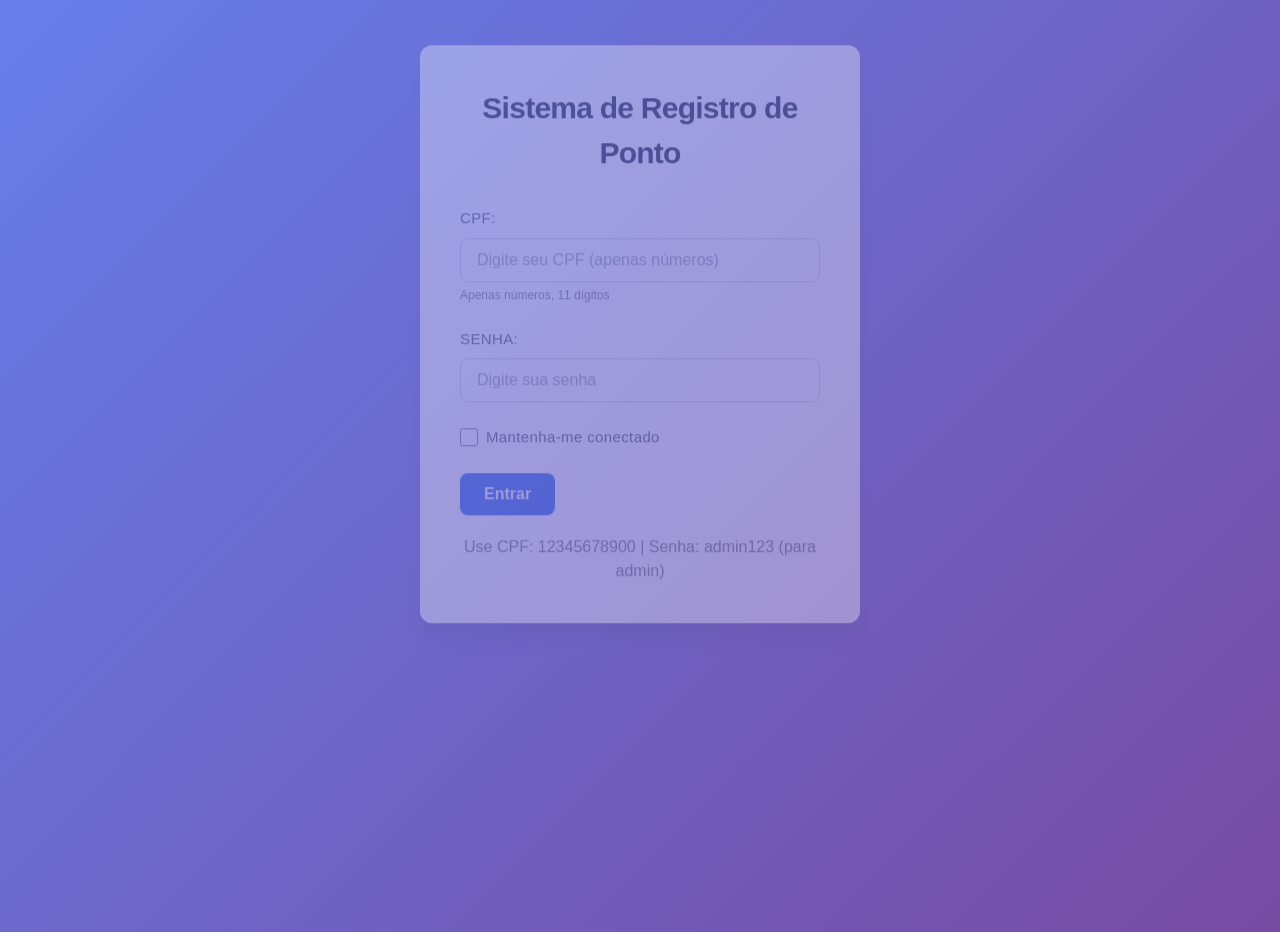
<file: FRONT-END/index.html>
<!DOCTYPE html>
<html lang="pt-br">

<head>
    <meta charset="UTF-8">
    <meta name="viewport" content="width=device-width, initial-scale=1.0">
    <title>Sistema de Ponto</title>
    <meta http-equiv="refresh" content="0; url=login.html">
</head>

<body>
    <p>Redirecionando para página de login...</p>
</body>

</html>
</file>
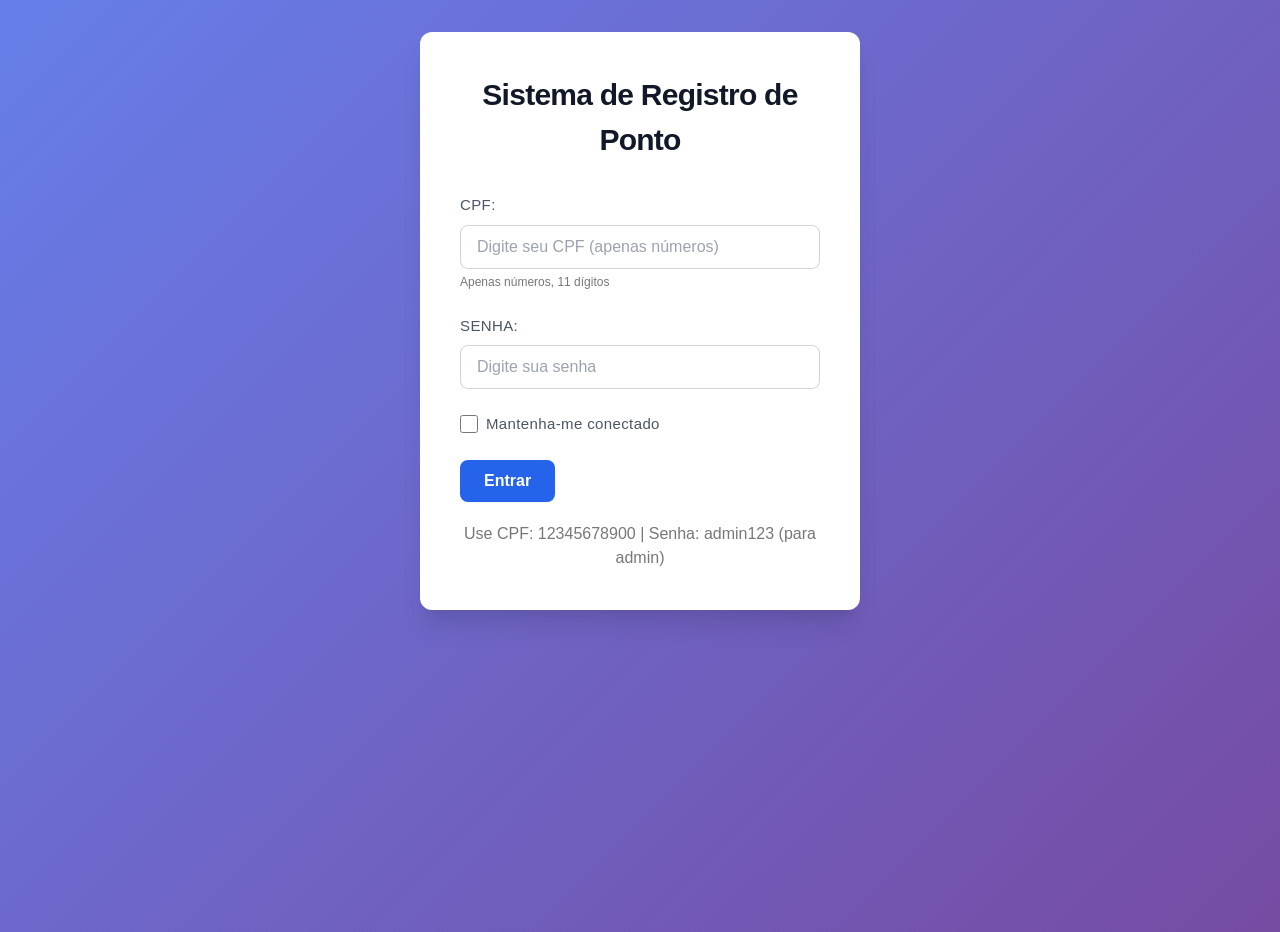
<file: FRONT-END/dashboard.html>
<!DOCTYPE html>
<html lang="pt-br">

<head>
    <meta charset="UTF-8">
    <meta name="viewport" content="width=device-width, initial-scale=1.0">
    <title>Dashboard - Sistema de Ponto</title>
    <link rel="stylesheet" href="styles/style.css">
    <link rel="stylesheet" href="https://cdnjs.cloudflare.com/ajax/libs/font-awesome/6.0.0/css/all.min.css">
    <style>
        .employee-actions {
            display: flex;
            gap: 0.5rem;
            align-items: center;
        }

        .dashboard-container .header h1 {
            color: #1e1e1e !important;
            font-size: 1.8rem;
            font-weight: 600;
            letter-spacing: -0.5px;
            margin: 0;
            background: none !important;
            -webkit-text-fill-color: #1e1e1e !important;
            background-clip: unset !important;
            text-shadow: none !important;
        }

        .btn-icon {
            width: 36px;
            height: 36px;
            border-radius: var(--radius-md);
            border: none;
            background: transparent;
            color: var(--gray-500);
            cursor: pointer;
            display: inline-flex;
            align-items: center;
            justify-content: center;
            transition: all 0.2s;
        }

        .btn-icon:hover {
            background: var(--gray-100);
            transform: translateY(-2px);
        }

        .btn-icon.edit:hover {
            color: var(--primary);
            background: var(--primary-light);
        }

        .btn-icon.delete:hover {
            color: var(--danger);
            background: #fee2e2;
        }

        .btn-icon i {
            font-size: 1.1rem;
        }

        .edit-modal-content {
            max-width: 600px;
        }

        .edit-form {
            display: grid;
            gap: 1rem;
            margin: 1.5rem 0;
        }

        .edit-form .form-group {
            margin-bottom: 0;
        }

        .edit-form label {
            font-size: 0.875rem;
            color: var(--text-secondary);
            margin-bottom: 0.25rem;
        }

        .edit-form input {
            padding: 0.625rem;
            border: 1px solid var(--gray-300);
            border-radius: var(--radius-md);
            width: 100%;
        }

        .edit-form input:focus {
            border-color: var(--primary);
            outline: none;
            box-shadow: 0 0 0 3px rgba(37, 99, 235, 0.1);
        }

        .modal-buttons {
            display: flex;
            gap: 1rem;
            justify-content: flex-end;
            margin-top: 1.5rem;
        }

        .modal-buttons button {
            padding: 0.625rem 1.5rem;
            border-radius: var(--radius-md);
            font-weight: 600;
            cursor: pointer;
            transition: all 0.2s;
        }

        .btn-save {
            background: var(--primary);
            color: white;
            border: none;
        }

        .btn-save:hover {
            background: var(--primary-dark);
        }

        .btn-cancel {
            background: white;
            color: var(--gray-600);
            border: 1px solid var(--gray-300);
        }

        .btn-cancel:hover {
            background: var(--gray-100);
        }

        .confirm-modal-content {
            max-width: 400px;
            text-align: center;
        }

        .confirm-icon {
            font-size: 3rem;
            color: var(--warning);
            margin-bottom: 1rem;
        }

        .confirm-message {
            font-size: 1.125rem;
            color: var(--text-primary);
            margin-bottom: 0.5rem;
            font-weight: 600;
        }

        .confirm-submessage {
            color: var(--text-secondary);
            margin-bottom: 2rem;
        }

        .confirm-buttons {
            display: flex;
            gap: 1rem;
            justify-content: center;
        }

        .btn-confirm-delete {
            background: var(--danger);
            color: white;
            border: none;
            padding: 0.75rem 2rem;
            border-radius: var(--radius-md);
            font-weight: 600;
            cursor: pointer;
            transition: all 0.2s;
        }

        .btn-confirm-delete:hover {
            background: #dc2626;
            transform: translateY(-2px);
        }

        .btn-confirm-cancel {
            background: var(--gray-200);
            color: var(--text-primary);
            border: none;
            padding: 0.75rem 2rem;
            border-radius: var(--radius-md);
            font-weight: 600;
            cursor: pointer;
            transition: all 0.2s;
        }

        .btn-confirm-cancel:hover {
            background: var(--gray-300);
        }

        .dashboard-container {
            max-width: 1200px;
            width: 95%;
            margin: 20px auto;
        }

        .header h1 {
            background: linear-gradient(135deg, #2563eb 0%, #10b981 100%);
            -webkit-background-clip: text;
            -webkit-text-fill-color: transparent;
            background-clip: text;
        }

        .user-role {
            background: #60a5fa;
            color: #1e40af;
        }

        .clock-in-section {
            text-align: center;
            margin: 2rem 0;
            padding: 2rem;
            background: transparent;
            border: 2px solid white;
            border-radius: 30px;
            box-shadow: none;
        }

        .clock-in-section {
            text-align: center;
            margin: 2rem 0 1rem 0;
            padding: 2.5rem 1rem;
            background: linear-gradient(145deg,
                    #1a1a1a 0%,
                    #2d2d2d 30%,
                    #404040 60%,
                    #5c5c5c 100%);
            border-radius: 20px;
            box-shadow:
                0 10px 30px rgba(0, 0, 0, 0.4),
                inset 0 1px 3px rgba(255, 255, 255, 0.1);
            position: relative;
            overflow: hidden;
        }

        @keyframes shine {
            0% {
                left: -50%;
            }

            25% {
                left: 100%;
            }

            100% {
                left: 100%;
            }
        }

        .btn-clock-in {
            width: 200px;
            height: 200px;
            border-radius: 50%;
            background: white;
            color: #2563eb;
            font-size: 24px;
            font-weight: bold;
            border: none;
            cursor: pointer;
            box-shadow: 0 10px 30px rgba(0, 0, 0, 0.2);
            transition: all 0.3s;
            margin: 20px auto;
            display: block;
        }

        .btn-clock-in:hover {
            transform: scale(1.05);
            box-shadow: 0 15px 35px rgba(37, 99, 235, 0.3);
            color: #10b981;
        }

        .btn-clock-in:active {
            transform: scale(0.95);
        }

        .records-table th {
            background: #2563eb;
        }

        .admin-section {
            background: #f9fafb;
            border: 1px solid #e5e7eb;
        }

        .admin-form {
            background: white;
            border: 1px solid #e5e7eb;
        }

        .modal-header h2 {
            color: #2563eb;
        }

        .record-details strong {
            color: #111827;
        }

        .record-details span {
            color: #2563eb;
            font-weight: 600;
        }

        .employees-grid {
            display: grid;
            grid-template-columns: repeat(auto-fill, minmax(300px, 1fr));
            gap: 1rem;
            margin-top: 1rem;
        }

        .employee-card {
            background: white;
            border: 1px solid #e5e7eb;
            border-radius: 0.75rem;
            padding: 1rem;
            transition: all 0.2s;
        }

        .employee-card:hover {
            box-shadow: 0 10px 15px -3px rgba(0, 0, 0, 0.1);
            border-color: #60a5fa;
        }

        .employee-header {
            display: flex;
            justify-content: space-between;
            align-items: center;
            margin-bottom: 0.5rem;
        }

        .employee-name {
            font-weight: 600;
            color: #111827;
            font-size: 1.125rem;
        }

        .employee-badge {
            background: #60a5fa;
            color: #1e40af;
            padding: 0.25rem 0.75rem;
            border-radius: 9999px;
            font-size: 0.75rem;
            font-weight: 600;
        }

        .employee-details {
            color: #6b7280;
            font-size: 0.875rem;
            margin-bottom: 0.5rem;
        }

        .employee-stats {
            display: flex;
            gap: 1rem;
            border-top: 1px solid #e5e7eb;
            padding-top: 0.5rem;
            margin-top: 0.5rem;
        }

        .stat {
            flex: 1;
            text-align: center;
        }

        .stat-value {
            font-weight: 700;
            color: #2563eb;
            font-size: 1.125rem;
        }

        .stat-label {
            color: #6b7280;
            font-size: 0.75rem;
            text-transform: uppercase;
        }

        .current-location {
            background: var(--gray-50);
            padding: 1rem;
            border-radius: var(--radius-md);
            font-size: 0.875rem;
            color: var(--text-secondary);
            display: flex;
            flex-direction: column;
            align-items: center;
            gap: 0.5rem;
        }

        .current-location i {
            color: var(--primary);
            font-size: 1.2rem;
        }

        .current-location .coord-value {
            font-weight: 600;
            color: var(--text-primary);
        }

        .current-location .coord-sep {
            color: var(--text-tertiary);
            margin: 0 -0.25rem;
        }

        .btn-small {
            background: var(--primary);
            color: white;
            border: none;
            border-radius: var(--radius-sm);
            padding: 0.35rem 0.75rem;
            font-size: 0.8rem;
            cursor: pointer;
            display: inline-flex;
            align-items: center;
            gap: 0.25rem;
            margin-left: auto;
            transition: all 0.2s;
        }

        .btn-small:hover {
            background: var(--primary-dark);
        }

        .form-row {
            display: flex;
            align-items: center;
            gap: 1rem;
        }

        .form-row label {
            width: 100px;
            margin-bottom: 0;
            font-weight: 600;
            color: var(--text-secondary);
        }

        .form-row input {
            flex: 1;
            padding: 0.75rem;
            border: 1px solid var(--gray-300);
            border-radius: var(--radius-md);
        }

        .perimeter-row {
            display: flex;
            align-items: center;
            gap: 1rem;
            padding: 1rem;
            background: var(--gray-50);
            border-radius: var(--radius-md);
        }

        .perimeter-row label {
            display: flex;
            align-items: center;
            gap: 0.5rem;
            font-weight: 600;
            color: var(--text-secondary);
        }

        .perimeter-row input {
            width: 100px;
            padding: 0.5rem;
            border: 1px solid var(--gray-300);
            border-radius: var(--radius-md);
            text-align: center;
        }
    </style>
</head>

<body>
    <div class="dashboard-container">
        <div class="header">
            <h1>Sistema de Registro de Ponto</h1>

            <div id="locationConfig" class="location-config" style="display: none;">
                <button class="location-btn" onclick="openLocationModal()">
                    <i class="fas fa-map-marker-alt"></i>
                    <span>Configurar local</span>
                </button>
                <div id="currentCoords" class="location-coords">
                    <i class="fas fa-map-pin"></i> Não configurado
                </div>
            </div>

            <div class="user-info">
                <span class="user-name" id="userName">Carregando...</span>
                <span class="user-role" id="userRole">Carregando...</span>
                <button class="btn btn-logout" onclick="logout()">Sair</button>
            </div>
        </div>

        <div id="loading" class="loading">
            <div class="spinner"></div>
            <p>Carregando...</p>
        </div>

        <div id="mainContent" style="display: none;">

            <div class="clock-in-section">
                <button class="btn-clock-in" onclick="registerTimeRecordWithLocation()">
                    <i class="fas fa-clock"></i>
                    <span>Registrar<br>Ponto</span>
                </button>
            </div>

            <div class="search-section">
                <h2>Buscar Registros</h2>
                <div class="search-box">
                    <input type="text" id="searchDate" placeholder="Data (dd/mm/aaaa)">
                    <button class="btn" onclick="searchRecords()">Buscar</button>
                    <button class="btn btn-secondary" onclick="loadRecords(true)">Limpar</button>
                </div>
            </div>

            <h2>Últimos Registros</h2>
            <div id="recordsList">
                <table class="records-table">
                    <thead>
                        <tr>
                            <th>Data</th>
                            <th>Hora</th>
                            <th>Dia da Semana</th>
                            <th>Funcionário</th>
                            <th>Empresa</th>
                        </tr>
                    </thead>
                    <tbody id="recordsBody">
                        <tr>
                            <td colspan="5" style="text-align: center;">Nenhum registro encontrado</td>
                        </tr>
                    </tbody>
                </table>
            </div>

            <div id="loadingMore" class="loading-more hidden">
                Carregando mais registros...
            </div>

            <div id="adminSection" class="admin-section hidden">
                <h3>Área do Administrador</h3>
                <h4>Cadastrar Novo Funcionário</h4>
                <div class="admin-form">
                    <input type="text" id="newCpf" placeholder="CPF (11 dígitos)">
                    <input type="text" id="newName" placeholder="Nome completo">
                    <input type="text" id="newPis" placeholder="PIS (11 dígitos)">
                    <input type="password" id="newPassword" placeholder="Senha">
                    <input type="text" id="newCompanyName" placeholder="Nome da empresa">
                    <input type="text" id="newCompanyCnpj" placeholder="CNPJ (14 dígitos)">
                    <button class="btn btn-secondary" onclick="registerEmployee()">Cadastrar</button>
                </div>

                <h4>Lista de Funcionários</h4>
                <div id="employeesList">
                </div>
            </div>
        </div>
    </div>

    <div id="recordModal" class="modal">
        <div class="modal-content">
            <div class="modal-header">
                <h2>Registro de Ponto</h2>
                <span class="close-btn" onclick="closeModal()">&times;</span>
            </div>
            <div id="recordDetails" class="record-details">
                <p><strong>Funcionário:</strong> <span id="modalEmployeeName"></span></p>
                <p><strong>PIS:</strong> <span id="modalEmployeePis"></span></p>
                <p><strong>Empresa:</strong> <span id="modalCompanyName"></span></p>
                <p><strong>CNPJ:</strong> <span id="modalCompanyCnpj"></span></p>
                <p><strong>Data:</strong> <span id="modalDate"></span></p>
                <p><strong>Hora:</strong> <span id="modalTime"></span></p>
                <p><strong>Dia da semana:</strong> <span id="modalDayOfWeek"></span></p>
            </div>
            <button class="btn" onclick="closeModal()">Fechar</button>
        </div>
    </div>
    <div id="editEmployeeModal" class="modal">
        <div class="modal-content edit-modal-content">
            <div class="modal-header">
                <h2>Editar Funcionário</h2>
                <span class="close-btn" onclick="closeEditModal()">&times;</span>
            </div>
            <div class="edit-form">
                <input type="hidden" id="editEmployeeId">

                <div class="form-group">
                    <label for="editCpf">CPF:</label>
                    <input type="text" id="editCpf" maxlength="11" placeholder="Apenas números">
                </div>

                <div class="form-group">
                    <label for="editName">Nome completo:</label>
                    <input type="text" id="editName" placeholder="Nome do funcionário">
                </div>

                <div class="form-group">
                    <label for="editPis">PIS:</label>
                    <input type="text" id="editPis" maxlength="11" placeholder="Apenas números">
                </div>

                <div class="form-group">
                    <label for="editPassword">Nova senha (deixe em branco para não alterar):</label>
                    <input type="password" id="editPassword" placeholder="********">
                </div>

                <div class="form-group">
                    <label for="editCompanyName">Nome da empresa:</label>
                    <input type="text" id="editCompanyName" placeholder="Empresa">
                </div>

                <div class="form-group">
                    <label for="editCompanyCnpj">CNPJ:</label>
                    <input type="text" id="editCompanyCnpj" maxlength="14" placeholder="Apenas números">
                </div>
            </div>
            <div class="modal-buttons">
                <button class="btn-cancel" onclick="closeEditModal()">Cancelar</button>
                <button class="btn-save" onclick="updateEmployee()">Salvar alterações</button>
            </div>
        </div>
    </div>

    <div id="confirmDeleteModal" class="modal">
        <div class="modal-content confirm-modal-content">
            <div class="confirm-icon">
                <i class="fas fa-exclamation-triangle"></i>
            </div>
            <div class="confirm-message" id="confirmMessage">Tem certeza?</div>
            <div class="confirm-submessage" id="confirmSubmessage">Esta ação não pode ser desfeita.</div>
            <div class="confirm-buttons">
                <button class="btn-confirm-cancel" onclick="closeConfirmModal()">Cancelar</button>
                <button class="btn-confirm-delete" id="confirmDeleteBtn">Excluir</button>
            </div>
        </div>
    </div>

    <div id="locationModal" class="modal">
        <div class="modal-content location-modal-content">
            <div class="modal-header">
                <h2><i class="fas fa-map-marker-alt" style="margin-right: 0.5rem;"></i> Configurar Localização</h2>
                <span class="close-btn" onclick="closeLocationModal()">&times;</span>
            </div>

            <div class="location-form">

                <div class="form-row">
                    <label for="latitude">Latitude:</label>
                    <input type="number" id="latitude" step="any" placeholder="Ex: -23.550520" required>
                </div>

                <div class="form-row">
                    <label for="longitude">Longitude:</label>
                    <input type="number" id="longitude" step="any" placeholder="Ex: -46.633308" required>
                </div>

                <div class="perimeter-row">
                    <label for="perimeter">
                        <i class="fas fa-ruler"></i> Perímetro permitido:
                    </label>
                    <input type="number" id="perimeter" min="1" max="1000" value="20" required>
                    <span>metros</span>
                </div>

                <div class="modal-buttons">
                    <button class="btn-cancel" onclick="closeLocationModal()">Cancelar</button>
                    <button class="btn-save" onclick="saveLocationConfig()">
                        <i class="fas fa-save"></i> Salvar
                    </button>
                </div>
            </div>
        </div>
    </div>

    <script src="scripts/api.js"></script>
    <script src="scripts/dashboard.js"></script>
</body>

</html>
</file>
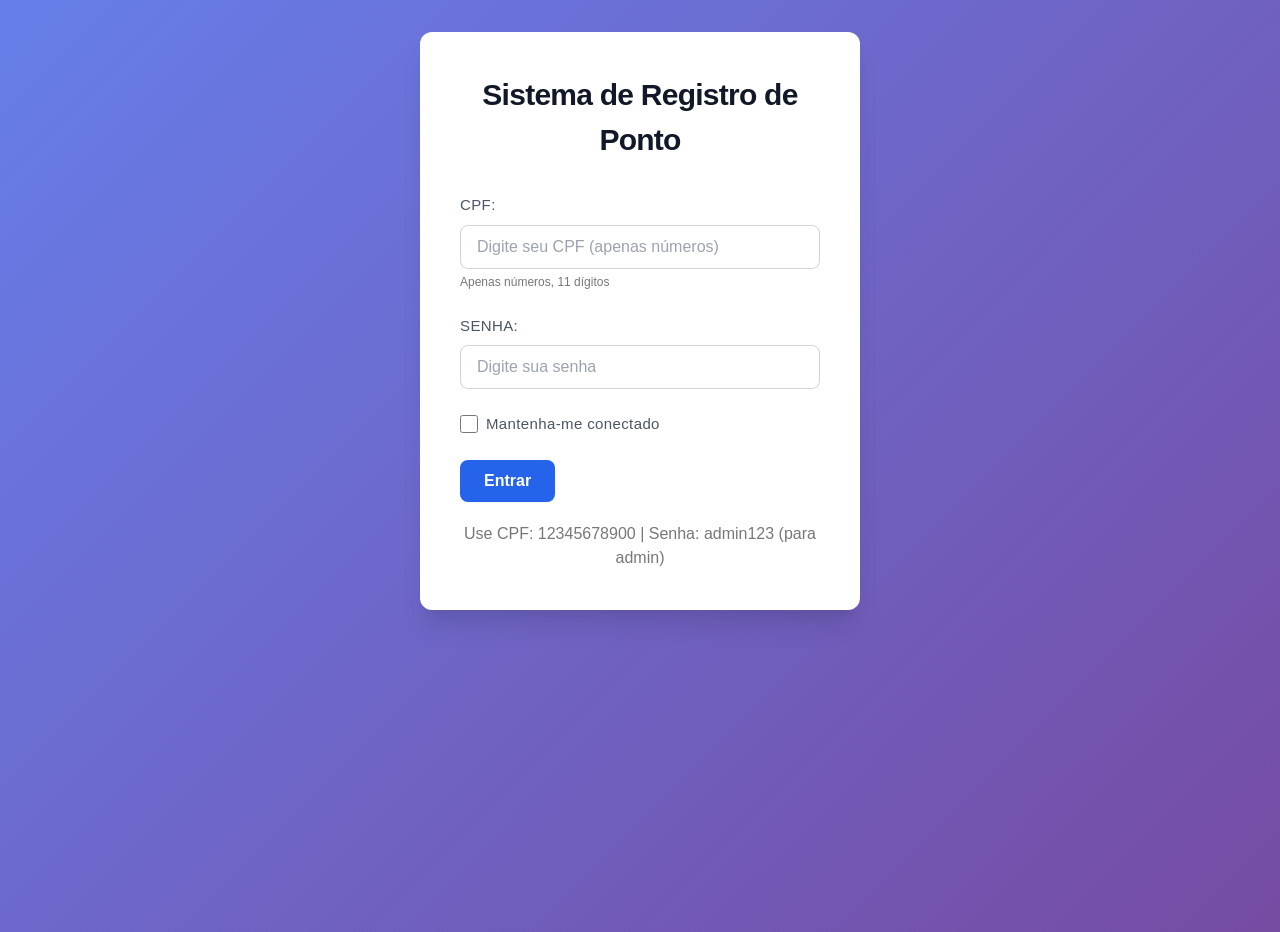
<file: FRONT-END/login.html>
<!DOCTYPE html>
<html lang="pt-br">

<head>
    <meta charset="UTF-8">
    <meta name="viewport" content="width=device-width, initial-scale=1.0">
    <title>Login - Sistema de Ponto</title>
    <link rel="stylesheet" href="styles/style.css">
</head>

<body>
    <div class="container">
        <h1>Sistema de Registro de Ponto</h1>

        <div id="alert" class="alert"></div>

        <form id="loginForm">
            <div class="form-group">
                <label for="cpf">CPF:</label>
                <input type="text" id="cpf" name="cpf" placeholder="Digite seu CPF (apenas números)" maxlength="11"
                    required>
                <small style="color: #777;">Apenas números, 11 dígitos</small>
            </div>

            <div class="form-group">
                <label for="password">Senha:</label>
                <input type="password" id="password" name="password" placeholder="Digite sua senha" required>
            </div>

            <div class="remember-me">
                <input type="checkbox" id="rememberMe" name="rememberMe">
                <label for="rememberMe">Mantenha-me conectado</label>
            </div>

            <div id="loading" class="loading">
                <div class="spinner"></div>
                <p style="margin-top: 10px;">Autenticando...</p>
            </div>

            <button type="submit" class="btn" id="btnLogin">Entrar</button>
        </form>

        <p style="text-align: center; margin-top: 20px; color: #777;">
            Use CPF: 12345678900 | Senha: admin123 (para admin)
        </p>
    </div>

    <script src="scripts/api.js"></script>
    <script src="scripts/auth.js"></script>
</body>

</html>
</file>
<file: FRONT-END/styles/style.css>
:root {
    --primary: #2563eb;
    --primary-dark: #1d4ed8;
    --primary-light: #60a5fa;
    --secondary: #10b981;
    --secondary-dark: #059669;
    --accent: #f59e0b;
    --danger: #ef4444;
    --warning: #f59e0b;
    --success: #10b981;

    --gray-50: #f9fafb;
    --gray-100: #f3f4f6;
    --gray-200: #e5e7eb;
    --gray-300: #d1d5db;
    --gray-400: #9ca3af;
    --gray-500: #6b7280;
    --gray-600: #4b5563;
    --gray-700: #374151;
    --gray-800: #1f2937;
    --gray-900: #111827;
    --text-primary: #111827;
    --text-secondary: #4b5563;
    --text-tertiary: #6b7280;
    --text-light: #f9fafb;

    --shadow-sm: 0 1px 2px 0 rgba(0, 0, 0, 0.05);
    --shadow-md: 0 4px 6px -1px rgba(0, 0, 0, 0.1), 0 2px 4px -1px rgba(0, 0, 0, 0.06);
    --shadow-lg: 0 10px 15px -3px rgba(0, 0, 0, 0.1), 0 4px 6px -2px rgba(0, 0, 0, 0.05);
    --shadow-xl: 0 20px 25px -5px rgba(0, 0, 0, 0.1), 0 10px 10px -5px rgba(0, 0, 0, 0.04);

    --radius-sm: 0.375rem;
    --radius-md: 0.5rem;
    --radius-lg: 0.75rem;
    --radius-xl: 1rem;
    --radius-full: 9999px;
}

* {
    margin: 0;
    padding: 0;
    box-sizing: border-box;
}

html {
    font-size: 16px;
}

body {
    font-family: 'Inter', -apple-system, BlinkMacSystemFont, 'Segoe UI', Roboto, sans-serif;
    background: linear-gradient(135deg, #667eea 0%, #764ba2 100%);
    min-height: 100vh;
    color: var(--text-primary);
    line-height: 1.5;
    -webkit-font-smoothing: antialiased;
    -moz-osx-font-smoothing: grayscale;
}

.container {
    background-color: white;
    border-radius: var(--radius-lg);
    box-shadow: var(--shadow-xl);
    padding: 2.5rem;
    width: 100%;
    max-width: 440px;
    margin: 2rem auto;
    animation: slideUp 0.3s ease-out;
}

@keyframes slideUp {
    from {
        opacity: 0;
        transform: translateY(20px);
    }

    to {
        opacity: 1;
        transform: translateY(0);
    }
}

h1 {
    text-align: center;
    color: var(--text-primary);
    margin-bottom: 2rem;
    font-size: 1.875rem;
    font-weight: 700;
    letter-spacing: -0.025em;
}

h2 {
    color: var(--text-primary);
    margin-bottom: 1.5rem;
    font-size: 1.5rem;
    font-weight: 600;
    letter-spacing: -0.025em;
}

h3 {
    color: var(--text-primary);
    margin-bottom: 1rem;
    font-size: 1.25rem;
    font-weight: 600;
}

.form-group {
    margin-bottom: 1.5rem;
}

label {
    display: block;
    margin-bottom: 0.5rem;
    color: var(--text-secondary);
    font-weight: 500;
    font-size: 0.9375rem;
    text-transform: uppercase;
    letter-spacing: 0.025em;
}

input,
select,
textarea {
    width: 100%;
    padding: 0.75rem 1rem;
    border: 1px solid var(--gray-300);
    border-radius: var(--radius-md);
    font-size: 1rem;
    transition: all 0.2s;
    background-color: white;
    color: var(--text-primary);
}

input:focus,
select:focus,
textarea:focus {
    outline: none;
    border-color: var(--primary);
    box-shadow: 0 0 0 3px rgba(37, 99, 235, 0.1);
}

input::placeholder {
    color: var(--gray-400);
}

small {
    display: block;
    margin-top: 0.25rem;
    color: var(--text-tertiary);
    font-size: 0.75rem;
}

.btn {
    display: inline-flex;
    align-items: center;
    justify-content: center;
    padding: 0.75rem 1.5rem;
    background: var(--primary);
    color: white;
    border: none;
    border-radius: var(--radius-md);
    font-size: 1rem;
    font-weight: 600;
    cursor: pointer;
    transition: all 0.2s;
    text-decoration: none;
    gap: 0.5rem;
    box-shadow: var(--shadow-sm);
}

.btn:hover {
    background: var(--primary-dark);
    transform: translateY(-1px);
    box-shadow: var(--shadow-md);
}

.btn:active {
    transform: translateY(0);
    box-shadow: var(--shadow-sm);
}

.btn:disabled {
    opacity: 0.5;
    cursor: not-allowed;
    pointer-events: none;
}

.btn-primary {
    background: var(--primary);
}

.btn-primary:hover {
    background: var(--primary-dark);
}

.btn-secondary {
    background: var(--secondary);
}

.btn-secondary:hover {
    background: var(--secondary-dark);
}

.btn-danger {
    background: var(--danger);
}

.btn-danger:hover {
    background: #dc2626;
}

.btn-outline {
    background: transparent;
    border: 1px solid var(--gray-300);
    color: var(--text-primary);
}

.btn-outline:hover {
    background: var(--gray-100);
    border-color: var(--gray-400);
    transform: translateY(-1px);
}

.btn-large {
    width: 200px;
    height: 200px;
    border-radius: var(--radius-full);
    font-size: 1.5rem;
    font-weight: 700;
    background: var(--secondary);
    box-shadow: var(--shadow-xl);
}

.btn-large:hover {
    background: var(--secondary-dark);
    transform: scale(1.05);
}

.btn-large:active {
    transform: scale(0.95);
}

.remember-me {
    display: flex;
    align-items: center;
    gap: 0.5rem;
    margin-bottom: 1.5rem;
}

.remember-me input[type="checkbox"] {
    width: 1.125rem;
    height: 1.125rem;
    border-radius: var(--radius-sm);
    border: 2px solid var(--gray-300);
    cursor: pointer;
    accent-color: var(--primary);
}

.remember-me label {
    margin-bottom: 0;
    text-transform: none;
    font-weight: 400;
    color: var(--text-secondary);
    cursor: pointer;
}

.alert {
    padding: 1rem;
    border-radius: var(--radius-md);
    margin-bottom: 1.5rem;
    font-weight: 500;
    display: none;
    animation: slideIn 0.2s ease-out;
}

@keyframes slideIn {
    from {
        opacity: 0;
        transform: translateX(-10px);
    }

    to {
        opacity: 1;
        transform: translateX(0);
    }
}

.alert-success {
    background: #d1fae5;
    color: #065f46;
    border-left: 4px solid var(--success);
}

.alert-error {
    background: #fee2e2;
    color: #991b1b;
    border-left: 4px solid var(--danger);
}

.alert-warning {
    background: #fed7aa;
    color: #92400e;
    border-left: 4px solid var(--warning);
}

.alert-info {
    background: #dbeafe;
    color: #1e40af;
    border-left: 4px solid var(--primary);
}

.loading {
    display: none;
    text-align: center;
    margin: 2rem 0;
}

.spinner {
    border: 3px solid var(--gray-200);
    border-top: 3px solid var(--primary);
    border-radius: 50%;
    width: 40px;
    height: 40px;
    animation: spin 1s linear infinite;
    margin: 0 auto;
}

@keyframes spin {
    0% {
        transform: rotate(0deg);
    }

    100% {
        transform: rotate(360deg);
    }
}

.dashboard-container {
    max-width: 1200px;
    width: 95%;
    margin: 20px auto;
}

.header {
    display: flex;
    justify-content: space-between;
    align-items: center;
    margin-bottom: 2rem;
    padding-bottom: 1.5rem;
    border-bottom: 2px solid var(--gray-200);
    flex-wrap: wrap;
    gap: 1rem;
}

.header h1 {
    color: #2c3e50;
    font-size: 1.8rem;
    font-weight: 600;
    letter-spacing: -0.5px;
    margin: 0;
    background: none;
    -webkit-text-fill-color: initial;
    background-clip: initial;
    white-space: nowrap;
}

.user-info {
    display: flex;
    align-items: center;
    gap: 1rem;
    background: white;
    padding: 0.25rem;
    border-radius: var(--radius-full);
    border: 1px solid var(--gray-200);
}

.user-name {
    font-weight: 600;
    color: var(--text-primary);
    font-size: 0.95rem;
    padding-left: 1rem;
}

.user-role {
    background: var(--primary-light);
    color: var(--primary-dark);
    padding: 0.35rem 1rem;
    border-radius: var(--radius-full);
    font-size: 0.8rem;
    font-weight: 600;
    text-transform: uppercase;
}



.clock-in-section h2 {
    color: white;
    margin-bottom: 1rem;
    font-weight: 600;
}

.clock-in-section p {
    color: rgba(255, 255, 255, 0.9);
    font-size: 1.125rem;
    margin-bottom: 1.5rem;
}

.modal {
    display: none;
    position: fixed;
    top: 0;
    left: 0;
    width: 100%;
    height: 100%;
    background: rgba(0, 0, 0, 0.5);
    backdrop-filter: blur(4px);
    align-items: center;
    justify-content: center;
    z-index: 1000;
    animation: fadeIn 0.2s ease-out;
}

@keyframes fadeIn {
    from {
        opacity: 0;
    }

    to {
        opacity: 1;
    }
}

.modal-content {
    background: white;
    padding: 2rem;
    border-radius: var(--radius-xl);
    max-width: 500px;
    width: 90%;
    max-height: 90vh;
    overflow-y: auto;
    animation: scaleIn 0.3s ease-out;
}

@keyframes scaleIn {
    from {
        opacity: 0;
        transform: scale(0.9);
    }

    to {
        opacity: 1;
        transform: scale(1);
    }
}

.modal-header {
    display: flex;
    justify-content: space-between;
    align-items: center;
    margin-bottom: 1.5rem;
    padding-bottom: 1rem;
    border-bottom: 2px solid var(--gray-200);
}

.modal-header h2 {
    margin-bottom: 0;
    color: var(--primary);
}

.close-btn {
    font-size: 1.75rem;
    cursor: pointer;
    color: var(--gray-400);
    transition: color 0.2s;
    line-height: 1;
}

.close-btn:hover {
    color: var(--gray-600);
}

.record-details {
    background: var(--gray-50);
    padding: 1.5rem;
    border-radius: var(--radius-lg);
    margin-bottom: 1.5rem;
    border: 1px solid var(--gray-200);
}

.record-details p {
    margin: 0.75rem 0;
    color: var(--text-secondary);
    font-size: 1rem;
    display: flex;
    align-items: baseline;
}

.record-details strong {
    color: var(--text-primary);
    width: 120px;
    display: inline-block;
    font-weight: 600;
}

.record-details span {
    color: var(--text-primary);
    font-weight: 500;
}

.search-section {
    margin: 2rem 0;
    padding: 1.5rem;
    background: var(--gray-50);
    border-radius: var(--radius-lg);
    border: 1px solid var(--gray-200);
}

.search-section h2 {
    margin-bottom: 1rem;
    color: var(--text-primary);
}

.search-box {
    display: flex;
    gap: 1rem;
    align-items: center;
}

.search-box input {
    flex: 1;
    margin-bottom: 0;
}

.search-box .btn {
    width: auto;
    min-width: 120px;
}

.records-table {
    width: 100%;
    border-collapse: collapse;
    margin-top: 1.5rem;
    background: white;
    border-radius: var(--radius-lg);
    overflow: hidden;
    box-shadow: var(--shadow-md);
}

.records-table thead {
    background: var(--primary);
    color: white;
}

.records-table th {
    padding: 1rem;
    text-align: left;
    font-weight: 600;
    font-size: 0.9375rem;
    text-transform: uppercase;
    letter-spacing: 0.025em;
}

.records-table td {
    padding: 1rem;
    border-bottom: 1px solid var(--gray-200);
    color: var(--text-primary);
}

.records-table tbody tr {
    transition: background-color 0.2s;
}

.records-table tbody tr:hover {
    background-color: var(--gray-50);
}

.records-table tbody tr:last-child td {
    border-bottom: none;
}

.admin-section {
    margin: 3rem 0;
    padding: 2rem;
    background: var(--gray-50);
    border-radius: var(--radius-xl);
    border: 1px solid var(--gray-200);
}

.admin-section h3 {
    color: var(--text-primary);
    margin-bottom: 1.5rem;
    font-size: 1.5rem;
}

.admin-section h4 {
    color: var(--text-secondary);
    margin: 1.5rem 0 1rem;
    font-size: 1.125rem;
    font-weight: 600;
}

.admin-form {
    display: grid;
    grid-template-columns: repeat(auto-fit, minmax(250px, 1fr));
    gap: 1rem;
    margin-bottom: 2rem;
    padding: 1.5rem;
    background: white;
    border-radius: var(--radius-lg);
    box-shadow: var(--shadow-sm);
}

.loading-more {
    text-align: center;
    padding: 2rem;
    color: var(--text-tertiary);
    font-size: 0.9375rem;
}

.loading-more.hidden {
    display: none;
}

.employees-grid {
    display: grid;
    grid-template-columns: repeat(auto-fill, minmax(350px, 1fr));
    gap: 1.5rem;
    margin-top: 1.5rem;
}

.employee-card {
    background: white;
    border: 1px solid var(--gray-200);
    border-radius: var(--radius-lg);
    padding: 1.25rem;
    transition: all 0.3s;
    position: relative;
    box-shadow: var(--shadow-sm);
    display: flex;
    flex-direction: column;
    width: 100%;
}

.employee-card:hover {
    box-shadow: var(--shadow-lg);
    border-color: var(--primary-light);
    transform: translateY(-2px);
}

.employee-header {
    display: flex;
    justify-content: space-between;
    align-items: center;
    margin-bottom: 1rem;
    padding-bottom: 0.75rem;
    border-bottom: 2px solid var(--gray-100);
    width: 100%;
}

.employee-name {
    font-weight: 700;
    color: var(--text-primary);
    font-size: 1.125rem;
    white-space: nowrap;
    overflow: hidden;
    text-overflow: ellipsis;
    max-width: 200px;
}

.employee-badge {
    background: var(--primary-light);
    color: var(--primary-dark);
    padding: 0.25rem 0.75rem;
    border-radius: var(--radius-full);
    font-size: 0.75rem;
    font-weight: 600;
    text-transform: uppercase;
    letter-spacing: 0.025em;
    white-space: nowrap;
}

.employee-details {
    margin-bottom: 1rem;
    flex: 1;
    width: 100%;
}

.employee-details div {
    margin: 0.5rem 0;
    color: var(--text-secondary);
    font-size: 0.875rem;
    display: flex;
    align-items: center;
    gap: 0.5rem;
    width: 100%;
}

.employee-details i {
    width: 20px;
    color: var(--primary);
    font-size: 1rem;
    flex-shrink: 0;
}

.employee-details span {
    color: var(--text-primary);
    font-weight: 500;
    margin-left: 0.25rem;
    word-break: break-word;
    flex: 1;
}

.employee-stats {
    display: flex;
    gap: 1rem;
    border-top: 1px solid var(--gray-200);
    padding-top: 1rem;
    margin-top: 0.5rem;
    width: 100%;
}

.stat {
    flex: 1;
    text-align: center;
    background: var(--gray-50);
    padding: 0.5rem;
    border-radius: var(--radius-md);
}

.stat-value {
    font-weight: 700;
    color: var(--primary);
    font-size: 1.25rem;
    line-height: 1.2;
}

.stat-label {
    color: var(--text-tertiary);
    font-size: 0.75rem;
    text-transform: uppercase;
    letter-spacing: 0.025em;
}

.employee-actions {
    display: flex;
    gap: 0.5rem;
    justify-content: flex-end;
    margin-top: 1rem;
    padding-top: 0.75rem;
    border-top: 1px solid var(--gray-200);
    width: 100%;
}

.btn-icon {
    width: 36px;
    height: 36px;
    border-radius: var(--radius-md);
    border: none;
    background: transparent;
    color: var(--gray-500);
    cursor: pointer;
    display: inline-flex;
    align-items: center;
    justify-content: center;
    transition: all 0.2s;
    font-size: 1rem;
}

.btn-icon:hover {
    background: var(--gray-100);
    transform: translateY(-2px);
}

.btn-icon.edit:hover {
    color: var(--primary);
    background: var(--primary-light);
}

.btn-icon.delete:hover {
    color: var(--danger);
    background: #fee2e2;
}

@media (max-width: 768px) {
    .employees-grid {
        grid-template-columns: 1fr;
        gap: 1rem;
    }

    .employee-card {
        padding: 1rem;
    }

    .employee-name {
        max-width: 150px;
        font-size: 1rem;
    }

    .employee-details div {
        font-size: 0.813rem;
    }

    .stat-value {
        font-size: 1rem;
    }
}

.text-center {
    text-align: center;
}

.text-right {
    text-align: right;
}

.text-primary {
    color: var(--primary);
}

.text-secondary {
    color: var(--secondary);
}

.text-danger {
    color: var(--danger);
}

.text-success {
    color: var(--success);
}

.bg-white {
    background: white;
}

.shadow {
    box-shadow: var(--shadow-md);
}

.rounded {
    border-radius: var(--radius-md);
}

.mt-1 {
    margin-top: 0.5rem;
}

.mt-2 {
    margin-top: 1rem;
}

.mt-3 {
    margin-top: 1.5rem;
}

.mt-4 {
    margin-top: 2rem;
}

.mt-5 {
    margin-top: 3rem;
}

.mb-1 {
    margin-bottom: 0.5rem;
}

.mb-2 {
    margin-bottom: 1rem;
}

.mb-3 {
    margin-bottom: 1.5rem;
}

.mb-4 {
    margin-bottom: 2rem;
}

.mb-5 {
    margin-bottom: 3rem;
}

.p-1 {
    padding: 0.5rem;
}

.p-2 {
    padding: 1rem;
}

.p-3 {
    padding: 1.5rem;
}

.p-4 {
    padding: 2rem;
}

.p-5 {
    padding: 3rem;
}

.hidden {
    display: none !important;
}

@media (max-width: 768px) {
    html {
        font-size: 14px;
    }

    .dashboard-container {
        width: 100%;
        margin: 0;
        border-radius: 0;
        padding: 1rem;
    }

    .header {
        flex-direction: column;
        gap: 1rem;
        text-align: center;
    }

    .user-info {
        width: 100%;
        justify-content: space-between;
        align-items: center;
        border-radius: 20px;
        padding: 0.75rem; 
        background: white;
        border: 1px solid var(--gray-200);
    }

    .btn-large {
        width: 150px;
        height: 150px;
        font-size: 1.25rem;
    }

    .search-box {
        flex-direction: column;
    }

    .search-box .btn {
        width: 100%;
    }

    .admin-form {
        grid-template-columns: 1fr;
    }

    .records-table {
        display: block;
        overflow-x: auto;
        white-space: nowrap;
    }

    .record-details p {
        flex-direction: column;
    }

    .record-details strong {
        width: 100%;
        margin-bottom: 0.25rem;
    }

    .location-config {
        border-radius: 10px !important;
        width: 100% !important;
        background: var(--gray-50) !important;
        padding: 0.25rem !important;
    }

}

@media (max-width: 480px) {
    .container {
        width: 90%;
        margin: 1rem auto;
        padding: 1.5rem;
        max-width: none;
    }

    .btn-clock-in {
        width: 150px;
        height: 150px;
        font-size: 1.2rem;
    }

    .btn-clock-in i {
        font-size: 1.8rem;
    }

    .location-config {
        flex-direction: column;
        width: 100%;
    }

    .location-btn {
        width: 100%;
        justify-content: center;
    }

    .location-coords {
        width: 100%;
        text-align: center;
        justify-content: center;
        white-space: normal;
        word-break: break-all;
    }

    .current-location {
        flex-direction: column;
        text-align: center;
        justify-content: center;
    }

    .location-form .form-row {
        flex-direction: column;
        align-items: flex-start;
    }

    .location-form .form-row label {
        width: 100%;
    }

    .perimeter-row {
        flex-wrap: wrap;
    }
}

@import url('https://fonts.googleapis.com/css2?family=Inter:wght@400;500;600;700;800&display=swap');

.text-strong {
    color: var(--text-primary);
    font-weight: 600;
}

.text-muted {
    color: var(--text-tertiary);
}

a {
    color: var(--primary);
    text-decoration: none;
    font-weight: 500;
    transition: color 0.2s;
}

a:hover {
    color: var(--primary-dark);
    text-decoration: underline;
}

.badge {
    display: inline-block;
    padding: 0.25rem 0.75rem;
    border-radius: var(--radius-full);
    font-size: 0.75rem;
    font-weight: 600;
    text-transform: uppercase;
    letter-spacing: 0.025em;
}

.badge-primary {
    background: var(--primary-light);
    color: var(--primary-dark);
}

.badge-success {
    background: #d1fae5;
    color: #065f46;
}

.badge-warning {
    background: #fed7aa;
    color: #92400e;
}

.badge-danger {
    background: #fee2e2;
    color: #991b1b;
}

.text-ellipsis {
    white-space: nowrap;
    overflow: hidden;
    text-overflow: ellipsis;
}

.word-break {
    word-break: break-word;
}

.employee-details strong {
    min-width: 50px;
    color: var(--text-secondary);
    font-weight: 600;
}

.employee-details span {
    color: var(--text-primary);
    font-weight: 500;
    margin-left: 0.25rem;
}

.status-indicator {
    display: inline-block;
    width: 8px;
    height: 8px;
    border-radius: 50%;
    margin-right: 0.5rem;
}

.status-active {
    background: var(--success);
    box-shadow: 0 0 0 2px rgba(16, 185, 129, 0.2);
}

.status-inactive {
    background: var(--gray-400);
}

::-webkit-scrollbar {
    width: 8px;
    height: 8px;
}

::-webkit-scrollbar-track {
    background: var(--gray-100);
    border-radius: 4px;
}

::-webkit-scrollbar-thumb {
    background: var(--gray-400);
    border-radius: 4px;
}

::-webkit-scrollbar-thumb:hover {
    background: var(--gray-500);
}

.clock-in-section {
    text-align: center;
    margin: 2rem 0 1rem 0;
    padding: 1rem;
    background: transparent !important;
    box-shadow: none;
}

.clock-in-section h2 {
    display: none;
}

.btn-clock-in {
    width: 180px;
    height: 180px;
    border-radius: 50%;
    background: linear-gradient(145deg, #f8f9fa, #e9ecef);
    color: #2c3e50;
    font-size: 1.5rem;
    font-weight: 600;
    border: none;
    cursor: pointer;
    box-shadow:
        0 10px 20px rgba(0, 0, 0, 0.08),
        inset 0 -2px 5px rgba(0, 0, 0, 0.05),
        inset 0 2px 5px rgba(255, 255, 255, 0.8);
    margin: 1rem auto;
    display: block;
    transition: all 0.3s cubic-bezier(0.175, 0.885, 0.32, 1.275);
    position: relative;
    overflow: hidden;
}

.btn-clock-in::before {
    content: '';
    position: absolute;
    top: 0;
    left: -100%;
    width: 100%;
    height: 100%;
    background: linear-gradient(90deg, transparent, rgba(255, 255, 255, 0.3), transparent);
    transition: left 0.5s ease;
}

.btn-clock-in:hover {
    transform: scale(1.02);
    box-shadow:
        0 15px 30px rgba(0, 0, 0, 0.12),
        inset 0 -2px 5px rgba(0, 0, 0, 0.05),
        inset 0 2px 5px rgba(255, 255, 255, 0.9);
    background: linear-gradient(145deg, #e9ecef, #dee2e6);
}

.btn-clock-in:hover::before {
    left: 100%;
}

.btn-clock-in:active {
    transform: scale(0.98);
    box-shadow:
        0 5px 15px rgba(0, 0, 0, 0.1),
        inset 0 2px 5px rgba(0, 0, 0, 0.1);
}

.btn-clock-in i {
    font-size: 2rem;
    display: block;
    margin-bottom: 0.5rem;
    color: #4a5568;
}

.btn-clock-in span {
    display: block;
    font-size: 1.1rem;
    font-weight: 500;
    color: #2d3748;
}

.location-config {
    display: flex;
    align-items: center;
    gap: 1rem;
    background: var(--gray-50);
    padding: 0.25rem;
    border-radius: var(--radius-full);
}

.location-btn {
    background: var(--primary);
    border: none;
    border-radius: var(--radius-full);
    padding: 0.5rem 1.25rem;
    cursor: pointer;
    display: flex;
    align-items: center;
    gap: 0.5rem;
    transition: all 0.2s;
    color: white;
    font-weight: 500;
    font-size: 0.9rem;
}

.location-btn:hover {
    background: var(--primary-dark);
    transform: translateY(-2px);
    box-shadow: var(--shadow-md);
}

.location-btn i {
    color: var(--primary);
    font-size: 1.1rem;
}

.location-coords {
    font-size: 0.85rem;
    color: var(--text-secondary);
    background: white;
    padding: 0.4rem 1rem;
    border-radius: var(--radius-full);
    white-space: nowrap;
    border: 1px solid var(--gray-200);
    display: flex;
    align-items: center;
    gap: 0.5rem;
}

.location-coords i {
    color: var(--primary);
}

.location-modal-content {
    max-width: 500px;
}

.location-form {
    display: flex;
    flex-direction: column;
    gap: 1.5rem;
    margin: 1.5rem 0;
}

.location-form .form-row {
    display: flex;
    gap: 1rem;
    align-items: center;
}

.location-form .form-row label {
    width: 100px;
    margin-bottom: 0;
    text-transform: none;
    font-weight: 600;
}

.location-form .form-row input {
    flex: 1;
}

.location-form input[type="number"] {
    width: 120px;
}

.location-form .perimeter-row {
    display: flex;
    align-items: center;
    gap: 1rem;
    padding: 1rem;
    background: var(--gray-50);
    border-radius: var(--radius-md);
}

.location-form .perimeter-row label {
    display: flex;
    align-items: center;
    gap: 0.5rem;
    margin-bottom: 0;
    text-transform: none;
    font-weight: 600;
}

.location-form .perimeter-row i {
    color: var(--primary);
}

.current-location {
    background: var(--gray-50);
    padding: 1rem;
    border-radius: var(--radius-md);
    font-size: 0.875rem;
    color: var(--text-secondary);
    display: flex;
    align-items: center;
    gap: 0.5rem;
}

.current-location i {
    color: var(--primary);
}

.current-location span {
    color: var(--text-primary);
    font-weight: 600;
    margin-left: 0.25rem;
}

.btn-logout {
    width: auto;
    padding: 0.5rem 1.25rem;
    background: var(--danger);
    color: white;
    border: none;
    border-radius: var(--radius-full);
    font-size: 0.9rem;
    font-weight: 500;
    cursor: pointer;
    transition: all 0.2s;
    margin: 0;
}

.btn-logout:hover {
    background: #dc2626;
    transform: translateY(-2px);
    box-shadow: var(--shadow-md);
}
</file>
